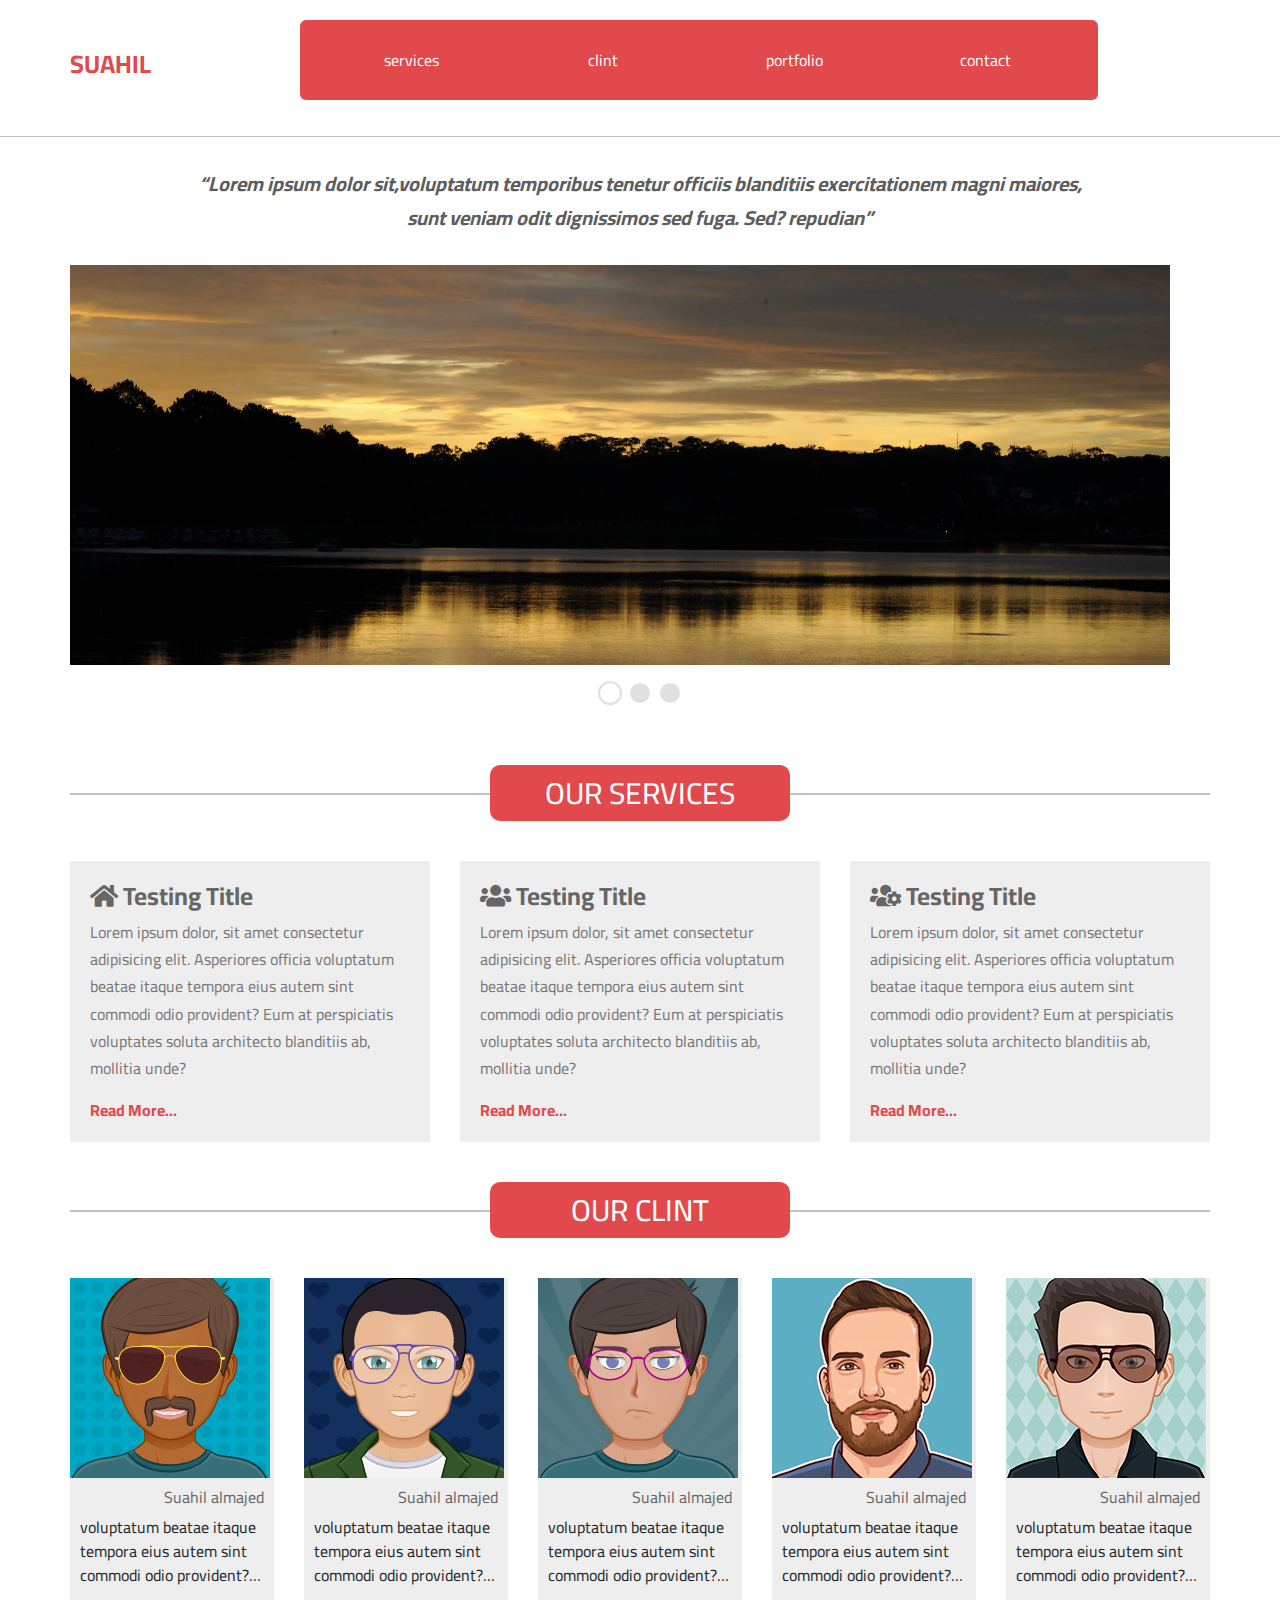
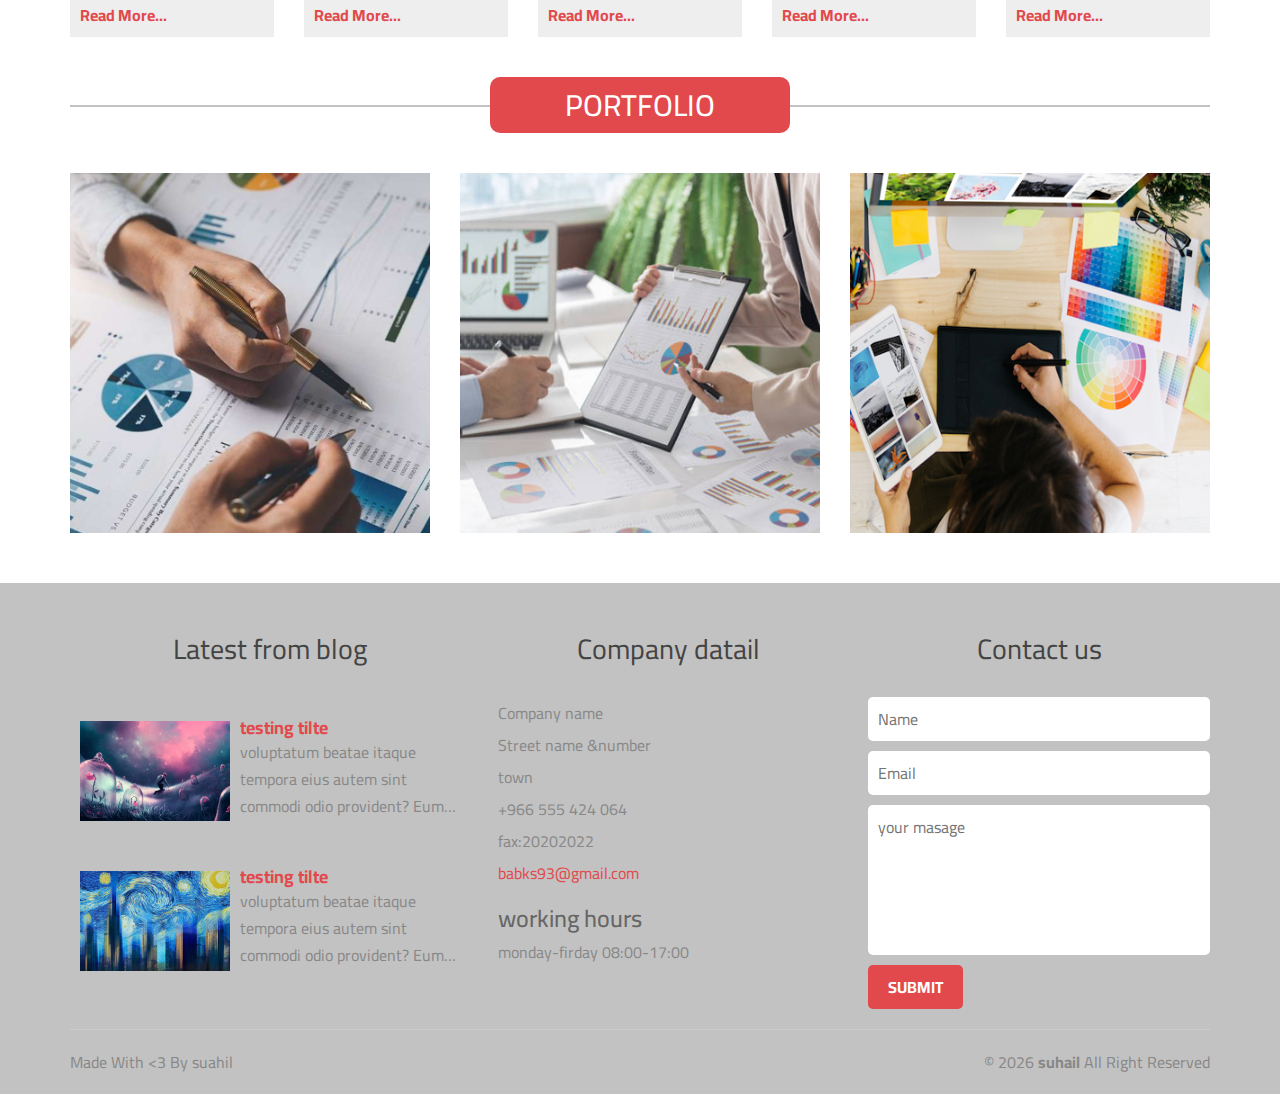
<file: index.html>
<!DOCTYPE html>
<html lang="en" dir="ltr">
<head>
    <meta charset="UTF-8">
    <meta http-equiv="X-UA-Compatible" content="IE=edge">
    <meta name="viewport" content="width=device-width, initial-scale=1.0">
    <title>Sass-template</title>
    <link rel="stylesheet" href="css/home.css">
    <link rel="stylesheet" href="https://cdn.jsdelivr.net/npm/bootstrap@4.6.1/dist/css/bootstrap.min.css">
    <link rel="stylesheet" href="css/all.min.css">
    <script src="https://cdn.jsdelivr.net/npm/jquery@3.6.0/dist/jquery.slim.min.js"></script>
  <script src="https://cdn.jsdelivr.net/npm/popper.js@1.16.1/dist/umd/popper.min.js"></script>
  <script src="https://cdn.jsdelivr.net/npm/bootstrap@4.6.1/dist/js/bootstrap.bundle.min.js"></script>
  </head>
<body>
    <span id="to-top"><i class="fas fa-arrow-up"></i></span>
    <header>
        <div class="container-s">
            <div class="logo text-center-m">
                <h1>Suahil</h1>
            </div>
            <ul class="navbar">
                <li><a href="#services">services</a></li>
                <li><a href="#clint">clint</a></li>
                <li><a href="#portfolio">portfolio</a></li>
                <li><a href="#contact">contact</a></li>
            </ul>
            <div class="dropdown show language">
              <a class="cutom-btn dropdown-toggle" href="#" role="button" id="dropdownMenuLink" data-toggle="dropdown" aria-haspopup="true" aria-expanded="false">
                language
              </a>
            
              <div class="dropdown-menu" aria-labelledby="dropdownMenuLink">
                <a class="dropdown-item" href="index-rtl.html">العربية</a>
                <a class="dropdown-item" href="index.html">English</a>
              </div>
            </div>
        </div>
    </header>
    <div class="slider">
        <div class="container-s">
            <q>Lorem ipsum dolor sit,voluptatum temporibus tenetur officiis blanditiis exercitationem magni maiores, sunt veniam odit dignissimos sed fuga. Sed? repudian</q>
            <div id="demo" class="carousel slide" data-ride="carousel">

              <!-- Indicators -->
              <ul class="carousel-indicators">
                <li data-target="#demo" data-slide-to="0" class="active"></li>
                <li data-target="#demo" data-slide-to="1"></li>
                <li data-target="#demo" data-slide-to="2"></li>
              </ul>
              
              <!-- The slideshow -->
              <div class="carousel-inner">
                <div class="carousel-item active">
                  <img src="image/slide-1.jpg" class="text-center-m" alt="Los Angeles" width="1100" height="500">
                </div>
                <div class="carousel-item">
                  <img src="image/slide-2.jpg" class="text-center-m" alt="Chicago" width="1100" height="500">
                </div>
                <div class="carousel-item">
                  <img src="image/slide-3.jpg" class="text-center-m" alt="New York" width="1100" height="500">
                </div>
              </div>
            </div>
        </div>
    </div>
    <div class="services" id="services">
      <div class="container-s">
        <div class="main-heading">
          <h2>our services</h2>
        </div>
        <div class="boxes">
          <div class="box">
            <h2><i class="fas fa-home"></i> Testing Title</h2>
            <p>Lorem ipsum dolor, sit amet consectetur adipisicing elit. Asperiores officia voluptatum beatae itaque tempora eius autem sint commodi odio provident? Eum at perspiciatis voluptates soluta architecto blanditiis ab, mollitia unde?</p>
            <a href="#">Read More...</a>
          </div>
          <div class="box">
            <h2><i class="fas fa-users"></i> Testing Title</h2>
            <p>Lorem ipsum dolor, sit amet consectetur adipisicing elit. Asperiores officia voluptatum beatae itaque tempora eius autem sint commodi odio provident? Eum at perspiciatis voluptates soluta architecto blanditiis ab, mollitia unde?</p>
            <a href="#">Read More...</a>
          </div>
          <div class="box">
            <h2><i class="fas fa-users-cog"></i> Testing Title</h2>
            <p>Lorem ipsum dolor, sit amet consectetur adipisicing elit. Asperiores officia voluptatum beatae itaque tempora eius autem sint commodi odio provident? Eum at perspiciatis voluptates soluta architecto blanditiis ab, mollitia unde?</p>
            <a href="#">Read More...</a>
          </div>
        </div>
      </div>
    </div>
    <div class="clint" id="clint">
      <div class="container-s">
        <div class="main-heading">
          <h2>our clint</h2>
        </div>
        <div class="boxes">
          <div class="box">
            <img src="image/avatar-02.png" alt="">
            <div class="box-body">
              <h2>Suahil almajed</h2>
            <p>voluptatum beatae itaque tempora eius autem sint commodi odio provident? Eum at perspiciatis voluptates soluta architecto blanditiis ab, mollitia unde?</p>
            <a href="#">Read More...</a>
            </div>
          </div>
          <div class="box">
            <img src="image/avatar-03.png" alt="">
            <div class="box-body">
              <h2>Suahil almajed</h2>
            <p>voluptatum beatae itaque tempora eius autem sint commodi odio provident? Eum at perspiciatis voluptates soluta architecto blanditiis ab, mollitia unde?</p>
            <a href="#">Read More...</a>
            </div>
          </div>
          <div class="box">
            <img src="image/avatar-04.png" alt="">
            <div class="box-body">
              <h2>Suahil almajed</h2>
            <p>voluptatum beatae itaque tempora eius autem sint commodi odio provident? Eum at perspiciatis voluptates soluta architecto blanditiis ab, mollitia unde?</p>
            <a href="#">Read More...</a>
            </div>
          </div>
          <div class="box">
            <img src="image/avatar-05.png" alt="">
            <div class="box-body">
              <h2>Suahil almajed</h2>
            <p>voluptatum beatae itaque tempora eius autem sint commodi odio provident? Eum at perspiciatis voluptates soluta architecto blanditiis ab, mollitia unde?</p>
            <a href="#">Read More...</a>
            </div>
          </div>
          <div class="box">
            <img src="image/avatar-06.png" alt="">
            <div class="box-body">
              <h2>Suahil almajed</h2>
            <p>voluptatum beatae itaque tempora eius autem sint commodi odio provident? Eum at perspiciatis voluptates soluta architecto blanditiis ab, mollitia unde?</p>
            <a href="#">Read More...</a>
            </div>
          </div>
        </div>
      </div>
    </div>
    <div class="portfolio" id="portfolio">
      <div class="container-s">
        <div class="main-heading">
          <h2>portfolio</h2>
        </div>
        <div class="boxes">
          <div class="box text-center-m">
            <img src="image/portfolio-1.jpg" alt="">
          </div>
          <div class="box text-center-m">
            <img src="image/portfolio-2.jpg" alt="">
          </div>
          <div class="box text-center-m">
            <img src="image/portfolio-3.jpg" alt="">
          </div>
        </div>
      </div>
    </div>
    <footer>
      <div class="container-s">
       <div class="cols-container">
        <div class=" blogs flex-b-100">
          <h3>Latest from blog</h3>
          <div class="blog">
            <img src="image/shuffle-01.jpg" alt="">
            <div class="body">
              <h4>testing tilte</h4>
              <p>voluptatum beatae itaque tempora eius autem sint commodi odio provident? Eum at perspiciatis voluptates soluta architecto blanditiis ab, mollitia unde?</p>
            </div>
          </div>
          <div class="blog">
            <img src="image/shuffle-04.jpg" alt="">
            <div class="body">
              <h4>testing tilte</h4>
              <p>voluptatum beatae itaque tempora eius autem sint commodi odio provident? Eum at perspiciatis voluptates soluta architecto blanditiis ab, mollitia unde?</p>
            </div>
          </div>
        </div>
        <div class="flex-b-100 info">
          <h3>Company datail</h3>
          <ul>
            <li>Company name</li>
            <li>Street name &number</li>
            <li>town</li>
            <li>+966 555 424 064</li>
            <li>fax:20202022</li>
            <li><span class="email">babks93@gmail.com</span></li>
          </ul>
          <h4>working hours</h4>
          <p>monday-firday 08:00-17:00</p>
        </div>
        <div class="conatct flex-b-100" id="contact">
          <h3>Contact us</h3>
          <form id="form">
            <input type="text" class="input-f" name="name" placeholder="Name">
            <input type="email" class="input-f" name="email" placeholder="Email">
            <textarea class="input-f sa" placeholder="your masage"></textarea>
            <input type="submit" value="submit" class="buttons">
          </form>
        </div>
       </div>
       <div class="copyright">
         <div class="text">
          &copy; <span id="year"></span> <span style="font-weight: bold;">suhail</span> All Right Reserved
         </div>
         <div class="other">
          Made With &lt;3 By suahil
         </div>
       </div>
      </div>
    </footer>
    <script src="js/main.js"></script>
</body>
</html>
</file>
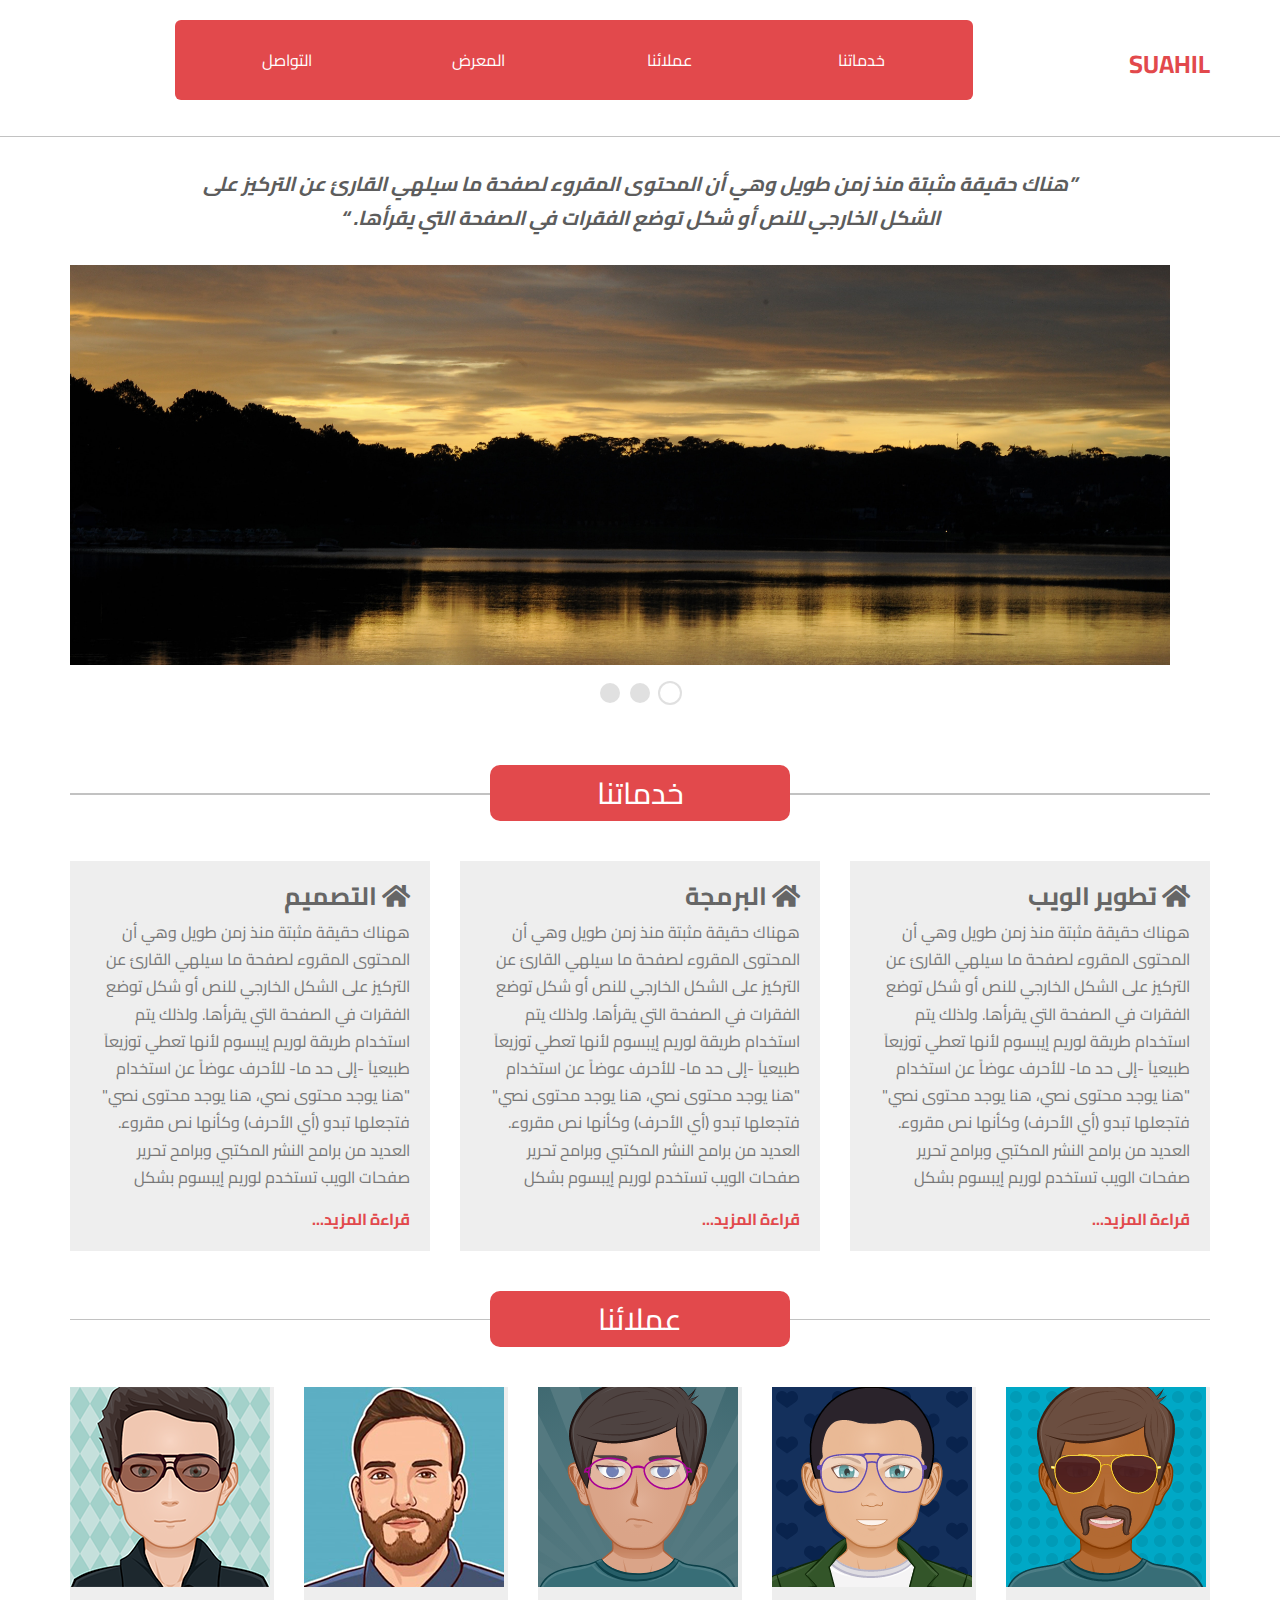
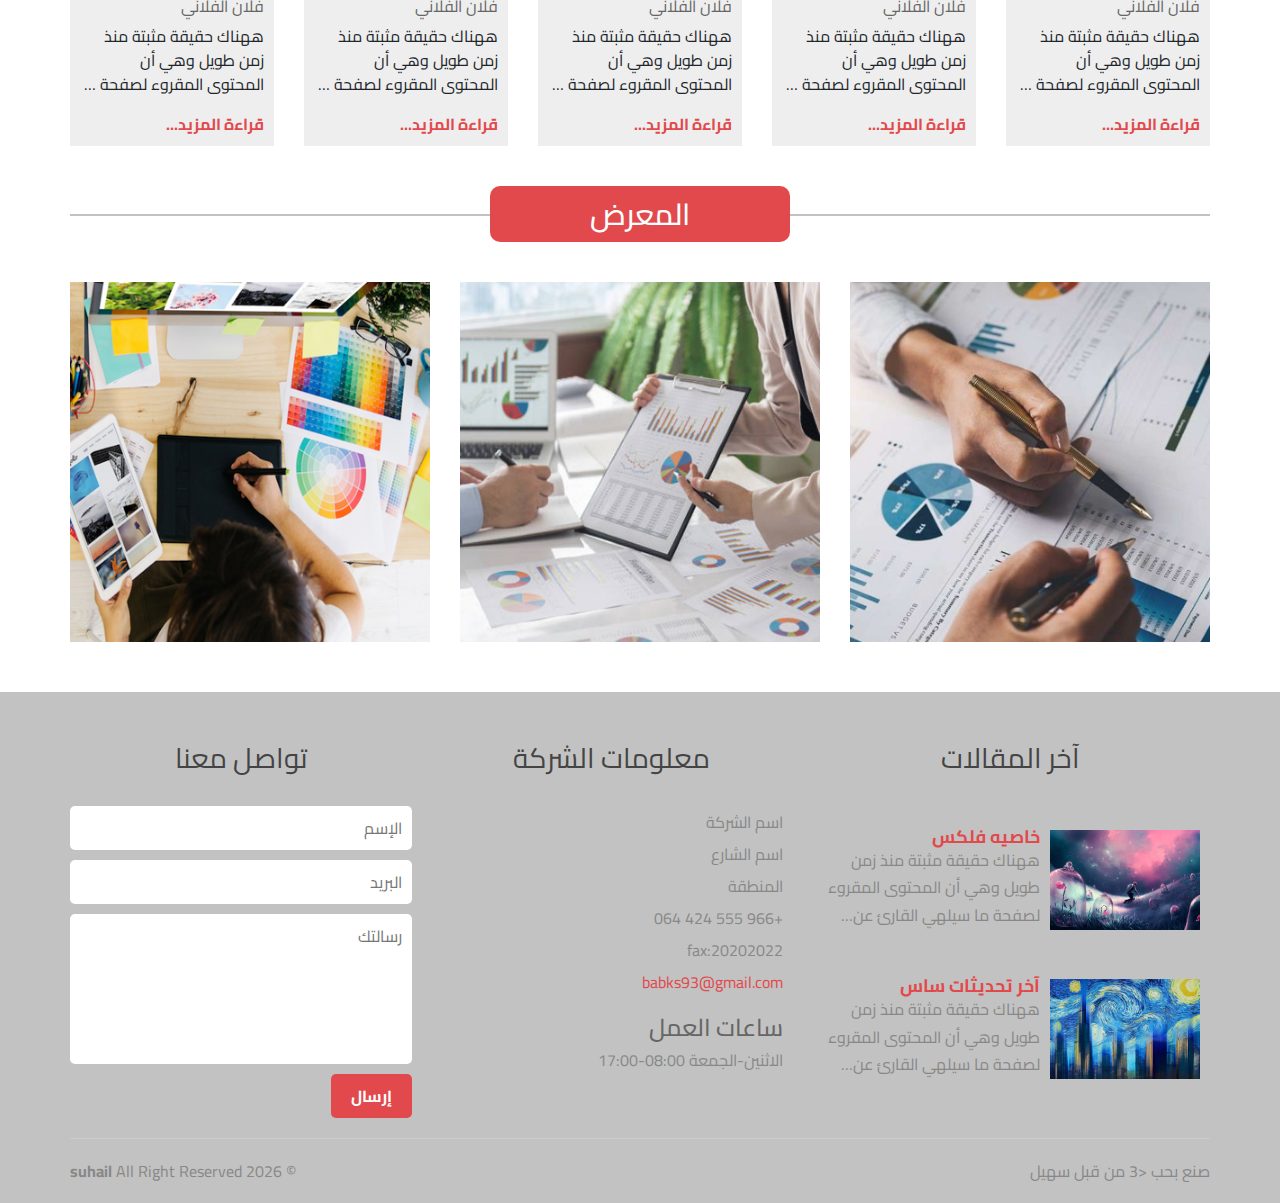
<file: index-rtl.html>
<!DOCTYPE html>
<html lang="ar" dir="rtl">
<head>
    <meta charset="UTF-8">
    <meta http-equiv="X-UA-Compatible" content="IE=edge">
    <meta name="viewport" content="width=device-width, initial-scale=1.0">
    <title>قالب ساس</title>
        <link rel="stylesheet" href="css/home.css">
    <link rel="stylesheet" href="css/home-rtl.css">
    <link rel="stylesheet" href="https://cdn.jsdelivr.net/npm/bootstrap@4.6.1/dist/css/bootstrap.min.css">
    <link rel="stylesheet" href="css/all.min.css">
    <script src="https://cdn.jsdelivr.net/npm/jquery@3.6.0/dist/jquery.slim.min.js"></script>
  <script src="https://cdn.jsdelivr.net/npm/popper.js@1.16.1/dist/umd/popper.min.js"></script>
  <script src="https://cdn.jsdelivr.net/npm/bootstrap@4.6.1/dist/js/bootstrap.bundle.min.js"></script>
  </head>
<body>
    <header>
        <div class="container-s">
            <div class="logo text-center-m">
                <h1>Suahil</h1>
            </div>
            <ul class="navbar">
                <li><a href="#services">خدماتنا</a></li>
                <li><a href="#clint">عملائنا</a></li>
                <li><a href="#portfolio">المعرض</a></li>
                <li><a href="#contact">التواصل</a></li>
            </ul>
            <div class="dropdown show language">
              <a class="cutom-btn dropdown-toggle" href="#" role="button" id="dropdownMenuLink" data-toggle="dropdown" aria-haspopup="true" aria-expanded="false">
                اللغة
              </a>
            
              <div class="dropdown-menu" aria-labelledby="dropdownMenuLink">
                <a class="dropdown-item" href="index-rtl.html">العربية</a>
                <a class="dropdown-item" href="index.html">English</a>
              </div>
            </div>
        </div>
    </header>
    <div class="slider">
        <div class="container-s">
           <q>هناك حقيقة مثبتة منذ زمن طويل وهي أن المحتوى المقروء لصفحة ما سيلهي القارئ عن التركيز على الشكل الخارجي للنص أو شكل توضع الفقرات في الصفحة التي يقرأها. </q>
            <div id="demo" class="carousel slide" data-ride="carousel">

              <!-- Indicators -->
              <ul class="carousel-indicators">
                <li data-target="#demo" data-slide-to="0" class="active"></li>
                <li data-target="#demo" data-slide-to="1"></li>
                <li data-target="#demo" data-slide-to="2"></li>
              </ul>
              
              <!-- The slideshow -->
              <div class="carousel-inner">
                <div class="carousel-item active">
                  <img src="image/slide-1.jpg" class="text-center-m" alt="Los Angeles" width="1100" height="500">
                </div>
                <div class="carousel-item">
                  <img src="image/slide-2.jpg" class="text-center-m" alt="Chicago" width="1100" height="500">
                </div>
                <div class="carousel-item">
                  <img src="image/slide-3.jpg" class="text-center-m" alt="New York" width="1100" height="500">
                </div>
              </div>
            </div>
        </div>
    </div>
    <div class="services" id="services">
      <div class="container-s">
        <div class="main-heading">
          <h2>خدماتنا</h2>
        </div>
        <div class="boxes">
          <div class="box">
            <h2><i class="fas fa-home"></i> تطوير الويب</h2>
            <p>ههناك حقيقة مثبتة منذ زمن طويل وهي أن المحتوى المقروء لصفحة ما سيلهي القارئ عن التركيز على الشكل الخارجي للنص أو شكل توضع الفقرات في الصفحة التي يقرأها. ولذلك يتم استخدام طريقة لوريم إيبسوم لأنها تعطي توزيعاَ طبيعياَ -إلى حد ما- للأحرف عوضاً عن استخدام "هنا يوجد محتوى نصي، هنا يوجد محتوى نصي" فتجعلها تبدو (أي الأحرف) وكأنها نص مقروء. العديد من برامح النشر المكتبي وبرامح تحرير صفحات الويب تستخدم لوريم إيبسوم بشكل</p>
            <a href="#">قراءة المزيد...</a>
          </div>
          <div class="box">
            <h2><i class="fas fa-home"></i>  البرمجة</h2>
            <p>ههناك حقيقة مثبتة منذ زمن طويل وهي أن المحتوى المقروء لصفحة ما سيلهي القارئ عن التركيز على الشكل الخارجي للنص أو شكل توضع الفقرات في الصفحة التي يقرأها. ولذلك يتم استخدام طريقة لوريم إيبسوم لأنها تعطي توزيعاَ طبيعياَ -إلى حد ما- للأحرف عوضاً عن استخدام "هنا يوجد محتوى نصي، هنا يوجد محتوى نصي" فتجعلها تبدو (أي الأحرف) وكأنها نص مقروء. العديد من برامح النشر المكتبي وبرامح تحرير صفحات الويب تستخدم لوريم إيبسوم بشكل</p>
            <a href="#">قراءة المزيد...</a>
          </div>
          <div class="box">
            <h2><i class="fas fa-home"></i>  التصميم</h2>
            <p>ههناك حقيقة مثبتة منذ زمن طويل وهي أن المحتوى المقروء لصفحة ما سيلهي القارئ عن التركيز على الشكل الخارجي للنص أو شكل توضع الفقرات في الصفحة التي يقرأها. ولذلك يتم استخدام طريقة لوريم إيبسوم لأنها تعطي توزيعاَ طبيعياَ -إلى حد ما- للأحرف عوضاً عن استخدام "هنا يوجد محتوى نصي، هنا يوجد محتوى نصي" فتجعلها تبدو (أي الأحرف) وكأنها نص مقروء. العديد من برامح النشر المكتبي وبرامح تحرير صفحات الويب تستخدم لوريم إيبسوم بشكل</p>
            <a href="#">قراءة المزيد...</a>
          </div>
        </div>
      </div>
    </div>
    <div class="clint" id="clint">
      <div class="container-s">
        <div class="main-heading">
          <h2>عملائنا</h2>
        </div>
        <div class="boxes">
          <div class="box">
            <div class="image"><img src="image/avatar-02.png" alt=""></div>
            <div class="box-body">
              <h2>فلان الفلاني </h2>
              <p>ههناك حقيقة مثبتة منذ زمن طويل وهي أن المحتوى المقروء لصفحة ما سيلهي القارئ عن التركيز على الشكل الخارجي للنص أو شكل توضع الفقرات في الصفحة التي يقرأها. ولذلك يتم استخدام طريقة لوريم إيبسوم لأنها تعطي توزيعاَ طبيعياَ -إلى حد ما- للأحرف عوضاً عن استخدام "هنا يوجد محتوى نصي، هنا يوجد محتوى نصي" فتجعلها تبدو (أي الأحرف) وكأنها نص مقروء. العديد من برامح النشر المكتبي وبرامح تحرير صفحات الويب تستخدم لوريم إيبسوم بشكل</p>
              <a href="#">قراءة المزيد... </a>
            </div>
          </div>
          <div class="box">
            <div class="image"><img src="image/avatar-03.png" alt=""></div>
            <div class="box-body">
              <h2>فلان الفلاني </h2>
              <p>ههناك حقيقة مثبتة منذ زمن طويل وهي أن المحتوى المقروء لصفحة ما سيلهي القارئ عن التركيز على الشكل الخارجي للنص أو شكل توضع الفقرات في الصفحة التي يقرأها. ولذلك يتم استخدام طريقة لوريم إيبسوم لأنها تعطي توزيعاَ طبيعياَ -إلى حد ما- للأحرف عوضاً عن استخدام "هنا يوجد محتوى نصي، هنا يوجد محتوى نصي" فتجعلها تبدو (أي الأحرف) وكأنها نص مقروء. العديد من برامح النشر المكتبي وبرامح تحرير صفحات الويب تستخدم لوريم إيبسوم بشكل</p>
              <a href="#">قراءة المزيد... </a>
            </div>
          </div>
          <div class="box">
            <div class="image"><img src="image/avatar-04.png" alt=""></div>
            <div class="box-body">
              <h2>فلان الفلاني </h2>
              <p>ههناك حقيقة مثبتة منذ زمن طويل وهي أن المحتوى المقروء لصفحة ما سيلهي القارئ عن التركيز على الشكل الخارجي للنص أو شكل توضع الفقرات في الصفحة التي يقرأها. ولذلك يتم استخدام طريقة لوريم إيبسوم لأنها تعطي توزيعاَ طبيعياَ -إلى حد ما- للأحرف عوضاً عن استخدام "هنا يوجد محتوى نصي، هنا يوجد محتوى نصي" فتجعلها تبدو (أي الأحرف) وكأنها نص مقروء. العديد من برامح النشر المكتبي وبرامح تحرير صفحات الويب تستخدم لوريم إيبسوم بشكل</p>
              <a href="#">قراءة المزيد... </a>
            </div>
          </div>
          <div class="box">
            <div class="image"><img src="image/avatar-05.png" alt=""></div>
            <div class="box-body">
              <h2>فلان الفلاني </h2>
              <p>ههناك حقيقة مثبتة منذ زمن طويل وهي أن المحتوى المقروء لصفحة ما سيلهي القارئ عن التركيز على الشكل الخارجي للنص أو شكل توضع الفقرات في الصفحة التي يقرأها. ولذلك يتم استخدام طريقة لوريم إيبسوم لأنها تعطي توزيعاَ طبيعياَ -إلى حد ما- للأحرف عوضاً عن استخدام "هنا يوجد محتوى نصي، هنا يوجد محتوى نصي" فتجعلها تبدو (أي الأحرف) وكأنها نص مقروء. العديد من برامح النشر المكتبي وبرامح تحرير صفحات الويب تستخدم لوريم إيبسوم بشكل</p>
              <a href="#">قراءة المزيد... </a>
            </div>
          </div>
          <div class="box">
            <div class="image" ><img src="image/avatar-06.png" alt=""></div>
            <div class="box-body">
              <h2>فلان الفلاني </h2>
              <p>ههناك حقيقة مثبتة منذ زمن طويل وهي أن المحتوى المقروء لصفحة ما سيلهي القارئ عن التركيز على الشكل الخارجي للنص أو شكل توضع الفقرات في الصفحة التي يقرأها. ولذلك يتم استخدام طريقة لوريم إيبسوم لأنها تعطي توزيعاَ طبيعياَ -إلى حد ما- للأحرف عوضاً عن استخدام "هنا يوجد محتوى نصي، هنا يوجد محتوى نصي" فتجعلها تبدو (أي الأحرف) وكأنها نص مقروء. العديد من برامح النشر المكتبي وبرامح تحرير صفحات الويب تستخدم لوريم إيبسوم بشكل</p>
              <a href="#">قراءة المزيد... </a>
            </div>
          </div>
        </div>
      </div>
    </div>
    <div class="portfolio" id="portfolio">
      <div class="container-s">
        <div class="main-heading">
          <h2>المعرض</h2>
        </div>
        <div class="boxes">
          <div class="box text-center-m">
            <img src="image/portfolio-1.jpg" alt="">
          </div>
          <div class="box text-center-m">
            <img src="image/portfolio-2.jpg" alt="">
          </div>
          <div class="box text-center-m">
            <img src="image/portfolio-3.jpg" alt="">
          </div>
        </div>
      </div>
    </div>
    <footer>
      <div class="container-s">
       <div class="cols-container">
        <div class=" blogs flex-b-100">
          <h3>آخر المقالات</h3>
          <div class="blog">
            <img src="image/shuffle-01.jpg" alt="">
            <div class="body">
              <h4>خاصيه فلكس</h4>
              <p>ههناك حقيقة مثبتة منذ زمن طويل وهي أن المحتوى المقروء لصفحة ما سيلهي القارئ عن التركيز على الشكل الخارجي للنص أو شكل توضع الفقرات في الصفحة التي يقرأها. ولذلك يتم استخدام طريقة لوريم إيبسوم لأنها تعطي توزيعاَ طبيعياَ -إلى حد ما- للأحرف عوضاً عن استخدام "هنا يوجد محتوى نصي، هنا يوجد محتوى نصي" فتجعلها تبدو (أي الأحرف) وكأنها نص مقروء. العديد من برامح النشر المكتبي وبرامح تحرير صفحات الويب تستخدم لوريم إيبسوم بشكل</p>
            </div>
          </div>
          <div class="blog">
            <img src="image/shuffle-04.jpg" alt="">
            <div class="body">
              <h4>آخر تحديثات ساس</h4>
              <p>ههناك حقيقة مثبتة منذ زمن طويل وهي أن المحتوى المقروء لصفحة ما سيلهي القارئ عن التركيز على الشكل الخارجي للنص أو شكل توضع الفقرات في الصفحة التي يقرأها. ولذلك يتم استخدام طريقة لوريم إيبسوم لأنها تعطي توزيعاَ طبيعياَ -إلى حد ما- للأحرف عوضاً عن استخدام "هنا يوجد محتوى نصي، هنا يوجد محتوى نصي" فتجعلها تبدو (أي الأحرف) وكأنها نص مقروء. العديد من برامح النشر المكتبي وبرامح تحرير صفحات الويب تستخدم لوريم إيبسوم بشكل</p>
            </div>
          </div>
        </div>
        <div class="flex-b-100 info">
          <h3>معلومات الشركة</h3>
          <ul>
            <li> اسم الشركة </li>
            <li> اسم الشارع</li>
            <li>المنطقة</li>
            <li>+966 555 424 064</li>
            <li>fax:20202022</li>
            <li><span class="email">babks93@gmail.com</span></li>
          </ul>
          <h4>ساعات العمل </h4>
          <p>الاثنين-الجمعة 08:00-17:00</p>
        </div>
        <div class="conatct flex-b-100" id="contact">
          <h3>تواصل معنا</h3>
          <form>
            <input type="text" class="input-f" placeholder="الإسم">
            <input type="email" class="input-f" placeholder="البريد">
            <textarea class="input-f sa" placeholder="رسالتك"></textarea>
            <input type="submit" value="إرسال" class="buttons">
          </form>
        </div>
       </div>
       <div class="copyright">
         <div class="text">
          &copy; <span id="year"></span> <span style="font-weight: bold;">suhail</span> All Right Reserved
         </div>
         <div class="other">
          صنع بحب &lt;3 من قبل سهيل 
         </div>
       </div>
      </div>
    </footer>
    <script src="js/main.js"></script>
</body>
</html>
</file>
<file: css/home.css>
* {
  margin: 0;
  padding: 0;
  -webkit-box-sizing: border-box;
          box-sizing: border-box;
}

.container-s {
  margin-left: auto;
  margin-right: auto;
  padding-left: 15px;
  padding-right: 15px;
}

@media (min-width: 768px) {
  .container-s {
    width: 750px;
  }
}

@media (min-width: 992px) {
  .container-s {
    width: 970px;
  }
}

@media (min-width: 1200px) {
  .container-s {
    width: 1170px;
  }
}

#to-top {
  position: fixed;
  bottom: 30px;
  right: 30px;
  background-color: #e2494cc9;
  width: 50px;
  height: 60px;
  z-index: 999;
  color: #eae6e6;
  font-size: 40px;
  display: -webkit-box;
  display: -ms-flexbox;
  display: flex;
  -webkit-box-align: center;
      -ms-flex-align: center;
          align-items: center;
  -webkit-box-pack: center;
      -ms-flex-pack: center;
          justify-content: center;
  border-radius: 10px;
  opacity: 0;
}

.main-heading {
  position: relative;
}

.main-heading h2 {
  margin: 40px auto;
  text-align: center;
  font-size: 30px;
  background: #e2494c;
  color: #fff;
  width: 300px;
  padding: 10px 15px;
  border-radius: 10px;
  text-transform: uppercase;
}

.main-heading h2::before {
  content: "";
  position: absolute;
  width: 100%;
  height: 1.5px;
  background-color: #9c9c9c9c;
  left: 0;
  z-index: -1;
  top: 50%;
}

.buttons {
  color: #fff !important;
  background-color: #e2494c !important;
  border: none;
  padding: 10px 20px;
  border-radius: 5px;
  font-weight: bold;
  text-transform: uppercase;
}

.cutom-btn {
  padding: 2px 5px;
  color: #e2494c !important;
  background-color: transparent !important;
  border: 2px solid #e2494c;
  border-radius: 5px;
  margin-left: 10px;
  font-size: 10px;
  font-weight: bold;
  letter-spacing: 1px;
  position: relative;
  bottom: -14px;
  opacity: 0;
}

@font-face {
  font-family: myFirstFont;
  src: url(../webfonts/Cairo-VariableFont_wght.ttf);
}

html {
  scroll-behavior: smooth;
}

body {
  font-size: 16px;
  font-family: myFirstFont !important;
}

ul,
ol {
  list-style: none;
}

a {
  text-decoration: none;
}

.services .boxes, .portfolio .boxes {
  display: -ms-grid;
  display: grid;
  -ms-grid-columns: (minmax(300px, 1fr))[auto-fill];
      grid-template-columns: repeat(auto-fill, minmax(300px, 1fr));
  gap: 30px;
}

@media (max-width: 767px) {
  .text-center-m {
    text-align: center;
  }
}

@media (max-width: 992px) {
  .flex-b-100 {
    -ms-flex-preferred-size: 100% !important;
        flex-basis: 100% !important;
  }
}

header {
  position: relative;
  padding: 20px 0;
  border-bottom: 1px solid #9c9c9c9c;
}

header .container-s {
  display: -webkit-box;
  display: -ms-flexbox;
  display: flex;
  -webkit-box-align: center;
      -ms-flex-align: center;
          align-items: center;
  -webkit-box-pack: justify;
      -ms-flex-pack: justify;
          justify-content: space-between;
}

@media (max-width: 767px) {
  header .container-s {
    -webkit-box-orient: vertical;
    -webkit-box-direction: normal;
        -ms-flex-direction: column;
            flex-direction: column;
  }
}

header .logo {
  max-width: 200px;
  -ms-flex-preferred-size: 30%;
      flex-basis: 30%;
  text-align: left;
}

header .logo h1 {
  font-size: 25px;
  font-weight: bold;
  text-transform: uppercase;
  color: #e2494c;
}

header .logo p {
  color: #9c9c9c9c;
}

header .navbar {
  -ms-flex-preferred-size: 70%;
      flex-basis: 70%;
  display: -webkit-box;
  display: -ms-flexbox;
  display: flex;
  -webkit-box-pack: center;
      -ms-flex-pack: center;
          justify-content: center;
  -webkit-box-align: center;
      -ms-flex-align: center;
          align-items: center;
  background-color: #e2494c;
  border-radius: 6px;
}

header .navbar li {
  width: 25%;
  text-align: center;
}

header .navbar li a {
  border-radius: 6px;
  display: block;
  padding: 20px;
  color: #fff;
  text-decoration: none;
}

header .navbar li a:hover {
  background-color: #e22828;
}

@media (max-width: 767px) {
  header .navbar {
    width: 100%;
  }
}

@media (max-width: 767px) {
  header .language {
    position: absolute;
    bottom: 22px;
    left: 13px;
  }
}

/*Start slider*/
.slider q {
  font-size: 20px;
  font-weight: bold;
  font-style: italic;
  line-height: 1.7;
  display: block;
  text-align: center;
  color: #5d5d5d;
  width: 80%;
  margin: 30px auto;
}

@media (max-width: 767px) {
  .slider q {
    width: 100%;
  }
}

.carousel {
  margin: 30px 0 100px;
}

.carousel .carousel-indicators {
  position: absolute;
  right: 0;
  bottom: -56px !important;
  left: 0;
  display: -ms-flexbox;
  display: -webkit-box;
  display: flex;
  -webkit-box-pack: center;
      -ms-flex-pack: center;
          justify-content: center;
  padding-left: 0;
  list-style: none;
}

.carousel .carousel-indicators li {
  -webkit-box-sizing: content-box;
          box-sizing: content-box;
  -ms-flex: 0 1 auto;
  -webkit-box-flex: 0;
          flex: 0 1 auto;
  width: 20px !important;
  height: 20px !important;
  border-radius: 50% !important;
  margin-right: 3px;
  margin-left: 3px;
  text-indent: -999px;
  cursor: pointer;
  background-color: #9c9c9c9c !important;
  opacity: 0.5;
  border: 2px solid transparent !important;
  -webkit-transition: opacity 0.6s ease;
  transition: opacity 0.6s ease;
}

.carousel .carousel-indicators li.active {
  border-color: #9c9c9c9c !important;
  background-color: #fff !important;
}

.carousel .carousel-item {
  height: 400px !important;
}

/*End slider*/
/*Start services*/
.services .boxes .box {
  background-color: #eee;
  padding: 20px;
}

.services .boxes .box h2 {
  font-size: 25px;
  font-weight: bold;
  font-text-align: left;
  color: #666;
}

.services .boxes .box p {
  color: #777;
  line-height: 1.7;
  text-align: left;
}

.services .boxes .box a {
  color: #e2494c;
  font-weight: bold;
  display: block;
  text-align: left;
}

/*End services*/
/*Start services*/
.clint .boxes {
  display: -ms-grid;
  display: grid;
  -ms-grid-columns: (minmax(198px, 1fr))[auto-fill];
      grid-template-columns: repeat(auto-fill, minmax(198px, 1fr));
  gap: 30px;
}

.clint .boxes .box {
  position: relative;
  background-color: #eee;
}

@media (max-width: 767px) {
  .clint .boxes .box:last-of-type {
    display: none;
  }
}

.clint .boxes .box img {
  max-width: 100%;
}

@media (max-width: 767px) {
  .clint .boxes .box img {
    position: absolute;
    width: 80px;
    height: 80px;
    left: -6px;
    border-radius: 50%;
    top: -37px;
    border: 3px solid #fff;
  }
}

.clint .boxes .box .box-body {
  padding: 10px;
}

.clint .boxes .box .box-body h2 {
  font-size: 1rem;
  font-weight: normal;
  color: #666;
  text-align: right;
}

.clint .boxes .box .box-body p {
  display: -webkit-box;
  -webkit-line-clamp: 3;
  -webkit-box-orient: vertical;
  overflow: hidden;
  text-align: left;
}

.clint .boxes .box .box-body a {
  color: #e2494c;
  font-weight: bold;
  display: block;
  text-align: left;
}

/*End services*/
/*Start portfolio*/
.portfolio .boxes .box img {
  max-width: 100%;
}

/*End porfolio*/
footer {
  background-color: #c2c2c2;
  margin-top: 50px;
  padding: 50px 0 0;
}

footer .cols-container {
  display: -webkit-box;
  display: -ms-flexbox;
  display: flex;
  -ms-flex-wrap: wrap;
      flex-wrap: wrap;
  -webkit-box-pack: justify;
      -ms-flex-pack: justify;
          justify-content: space-between;
}

footer h3 {
  color: #444;
  font-weight: normal;
  text-align: center;
  margin-bottom: 30px;
}

footer .blogs {
  -ms-flex-preferred-size: 35%;
      flex-basis: 35%;
}

footer .blogs .blog {
  display: -webkit-box;
  display: -ms-flexbox;
  display: flex;
  -webkit-box-align: center;
      -ms-flex-align: center;
          align-items: center;
  padding: 10px;
  gap: 0 10px;
}

footer .blogs .blog img {
  width: 150px;
  max-width: 100%;
}

footer .blogs .blog h4 {
  font-size: 18px;
  color: #e2494c;
  font-weight: bold;
  margin: 10px 0 0;
  text-align: left;
}

footer .blogs .blog p {
  text-align: left;
  display: -webkit-box;
  -webkit-line-clamp: 3;
  -webkit-box-orient: vertical;
  overflow: hidden;
  color: #888;
  line-height: 1.7;
}

footer .info {
  color: #fff;
  -ms-flex-preferred-size: 30%;
      flex-basis: 30%;
  line-height: 2;
  color: #888;
}

footer .info .email {
  color: #e2494c;
}

footer .info h4 {
  margin: 0 0 2px;
  color: #666;
}

footer .conatct {
  -ms-flex-preferred-size: 30%;
      flex-basis: 30%;
}

footer .conatct .input-f {
  display: block;
  width: 100%;
  margin: 10px 0;
  padding: 10px;
  border: none;
  border-radius: 5px;
}

footer .conatct .input-f:focus {
  outline: 1px solid #e2494c;
}

footer .conatct .sa {
  resize: none;
  height: 150px;
}

footer .copyright {
  display: -webkit-box;
  display: -ms-flexbox;
  display: flex;
  -webkit-box-pack: justify;
      -ms-flex-pack: justify;
          justify-content: space-between;
  padding: 20px 0;
  border-top: 1px solid #cbcbcb;
  margin-top: 20px;
  color: #888;
  -webkit-box-orient: horizontal;
  -webkit-box-direction: reverse;
      -ms-flex-direction: row-reverse;
          flex-direction: row-reverse;
}

@media (max-width: 767px) {
  footer .copyright .text,
  footer .copyright .other {
    font-size: 14px;
  }
}
/*# sourceMappingURL=home.css.map */
</file>
<file: css/home-rtl.css>
html {
  scroll-behavior: smooth;
}

body {
  font-size: 16px;
  font-family: myFirstFont !important;
}

ul,
ol {
  list-style: none;
}

a {
  text-decoration: none;
}

@media (max-width: 767px) {
  .text-center-m {
    text-align: center;
  }
}

@media (max-width: 992px) {
  .flex-b-100 {
    -ms-flex-preferred-size: 100% !important;
        flex-basis: 100% !important;
  }
}

.cutom-btn {
  margin-right: 10px;
}

header .logo {
  text-align: right;
}

/*Start services*/
.services .boxes .box h2 {
  text-align: right;
}

.services .boxes .box p {
  text-align: right;
}

.services .boxes .box a {
  text-align: right;
}

/*End services*/
/*Start services*/
.clint .boxes .box .box-body p {
  text-align: right;
}

.clint .boxes .box .box-body a {
  text-align: right;
}

/*End services*/
footer .blogs .blog h4 {
  text-align: right;
}

footer .blogs .blog p {
  text-align: right;
}

footer .info {
  text-align: right;
}

.buttons {
  display: block;
}
/*# sourceMappingURL=home-rtl.css.map */
</file>
